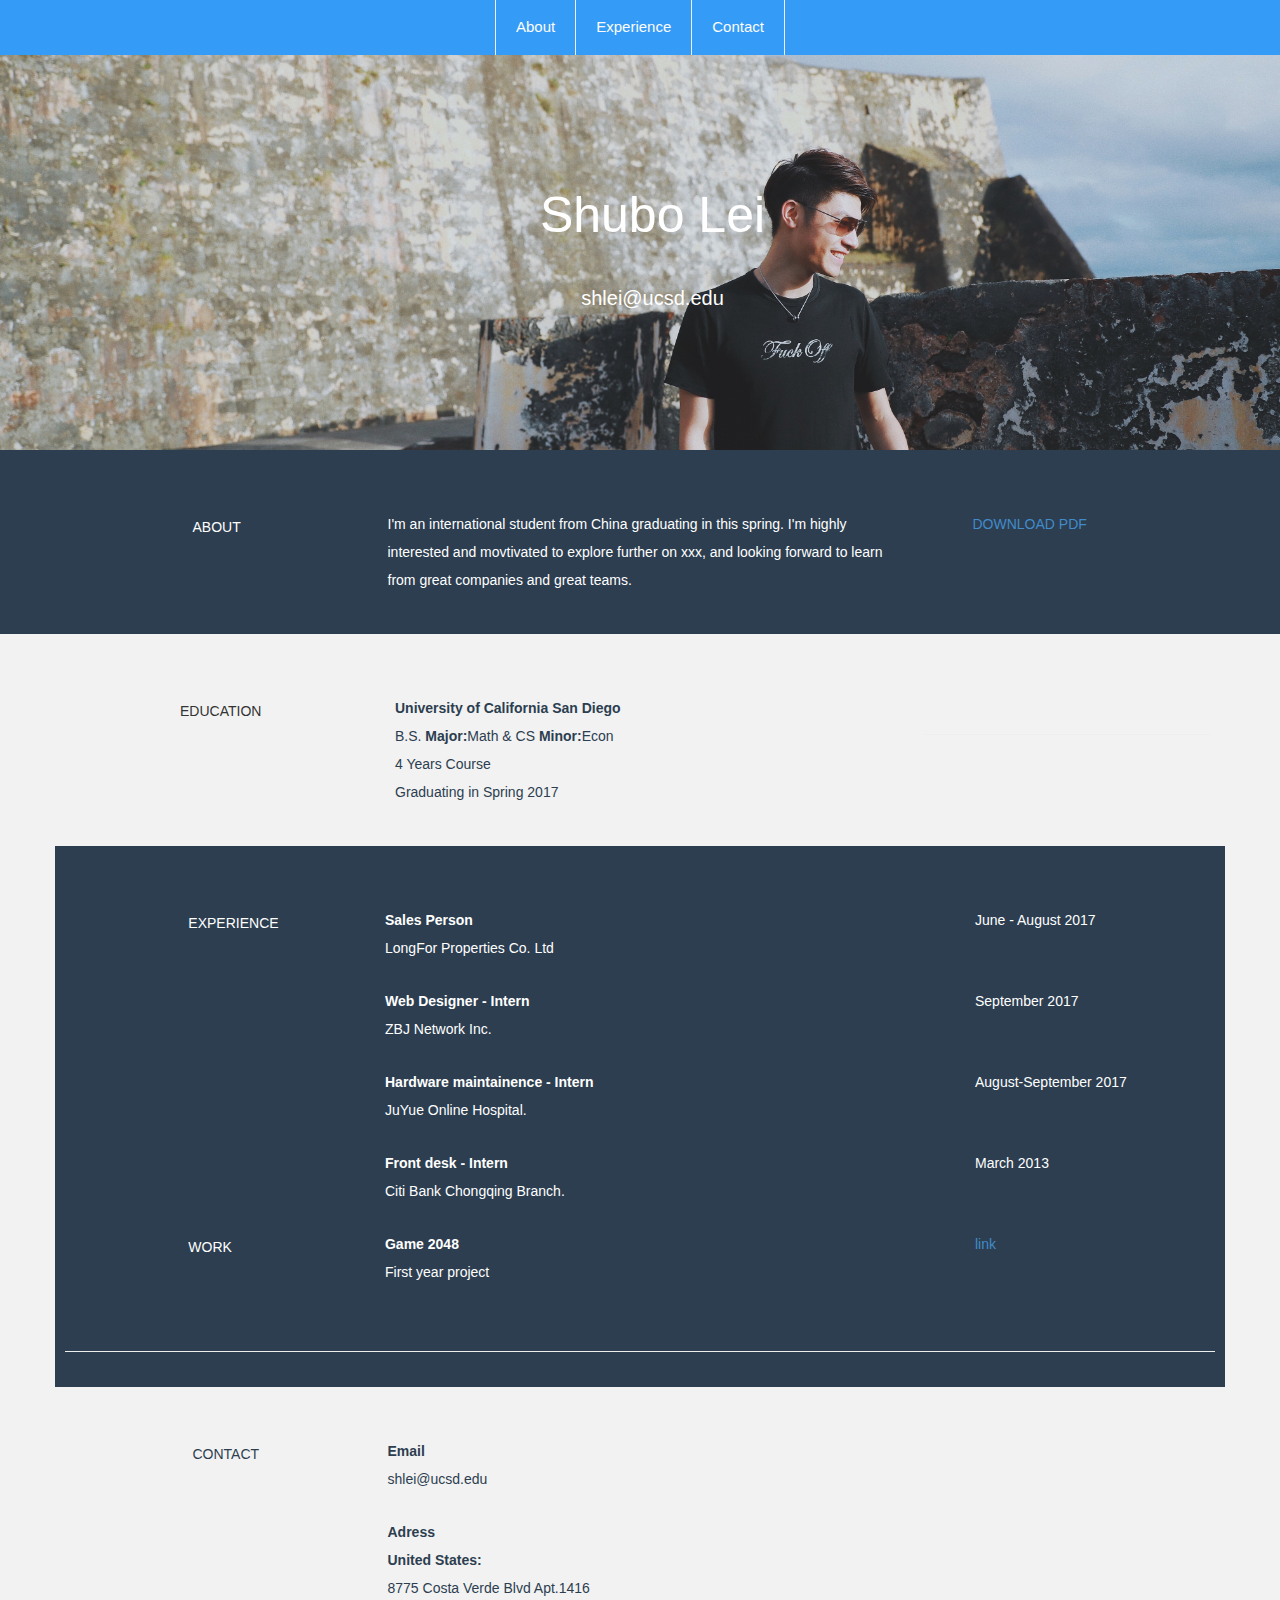
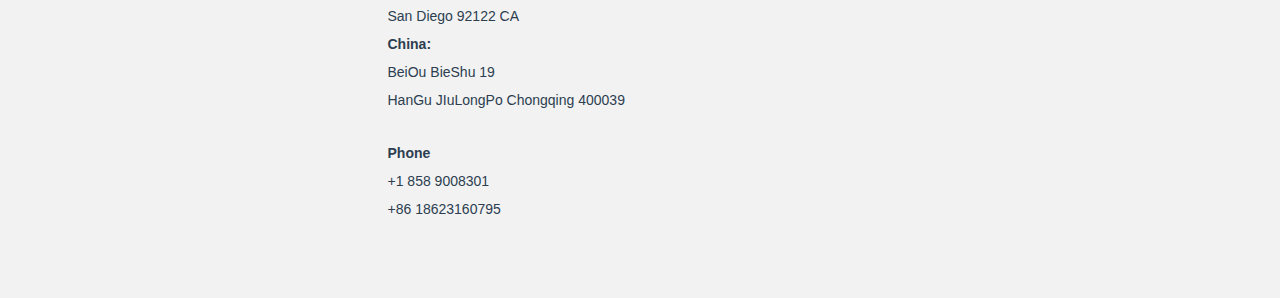
<file: index.html>
<!DOCTYPE html>
<!-- saved from url=(0140) -->
<html lang="en"><head><meta http-equiv="Content-Type" content="text/html; charset=UTF-8">
    
    <meta name="viewport" content="width=device-width, initial-scale=1.0">
    <meta http-equiv="X-UA-Compatible" content="ie=edge">
    <title>MyResume</title>
    <link href="core1.css" rel="stylesheet">
    <!-- Custom styles for this template -->
    <link href="styles.css" rel="stylesheet">
    <script src="jquery-3.2.1.min.js"></script>
    
    <script type="text/javascript" src="smoothscroll.js"></script> 
    
</head>

<body>
    <div id="topbar">
        <div id="innerbar">
            <div class="container">
                <div class="row">
                    <div class="dropdown">
                        <ul id="nav" class="nav">
                            <li class="menu-item"><a class="smoothScroll" href="#about" title="About"><i>About</i></a></li>
                            <li class="menu-item"><a class="smoothScroll" href="#experience" title="Experience"><i>Experience</i></a></li>
                            <li class="menu-item"><a class="smoothScroll" href="#contact" title="Contact"><i>Contact</i></a></li>
                        </ul>
                        <!--nav-->
                    </div>
                    <!--dropdown-->
                    <div class="bar"></div>
                </div>
                <!--row-->
            </div>
            <!--container-->
            <div class="bar"></div>
        </div>
        <!--innerbar-->
    </div>
    <!--topbar-->

    <div id="header">
        <div class="container">
            <div class="row centered">
                <div class="col-lg-12">
                    <h1><br>
                        <br> Shubo Lei</h1>
                    <h3>
                        <br> shlei@ucsd.edu
                    </h3>
                </div>
                <!--col-lg-12 -->
            </div>
            <!--row -->
        </div>
        <!--container -->
    </div>
    <!--header -->
    <section id="about" name="about"></section>
    <div id="intro">
        <div class="container">
            <div class="row">
                <div class="col-lg-2 col-lg-offset-1">
                    <h5>ABOUT</h5>
                </div>
                <div class="col-lg-6">
                    <p>I'm an international student from China graduating in this spring. I'm highly interested and movtivated
                        to explore further on xxx, and looking forward to learn from great companies and great teams.
                    </p>
                </div>
                <div class="col-lg-3">
                    <p>
                        <a href="jianli.pdf" target="_blank"><sm>DOWNLOAD PDF</sm></a>
                    </p>
                </div>

            </div>
            <!--row -->
        </div>
        <!--container -->
    </div>
    <!--intro -->

    <section id="resume" name="resume"></section>
    <!--EDUCATION DESCRIPTION -->

        <div id="school" class="container desc">
                <div class="col-lg-2 col-lg-offset-1">
                    <h5 id="education">EDUCATION</h5>
                </div>
                <div class="col-lg-6">
                    <p><i>University of California San Diego</i><br> B.S. <i>Major:</i>Math &amp; CS
                        <i>Minor:</i>Econ <br> 4 Years Course<br>
                        <sm>Graduating in Spring 2017</sm><br>
                    </p>
                </div>

            <!--/.row -->
            <br>
            <hr>
        </div>
        <!--/.container -->
        <section id="experience" name="experience"></section>
    <!--WORK DESCRIPTION -->

    <div id="work" class="container desc">
        <div class="row">

            <div class="col-lg-2 col-lg-offset-1">
                <h5>EXPERIENCE</h5>
            </div>
            <div class="col-lg-6">
                <p>
                    <t>Sales Person</t><br> LongFor Properties Co. Ltd <br>
                </p>
               
            </div>
            <div class="col-lg-3">
                <p>
                    <sm>June - August 2017</sm>
                </p>
            </div>

            <div class="col-lg-6 col-lg-offset-3">
                <p>
                    <t>Web Designer - Intern</t><br> ZBJ Network Inc. <br>
                </p>
            
            </div>
            <div class="col-lg-3">
                <p>
                    <sm>September 2017</sm>
                </p>
            </div>
            <div class="col-lg-6 col-lg-offset-3">
                    <p>
                        <t>Hardware maintainence - Intern</t><br> JuYue Online Hospital. <br>
                    </p>
                
                </div>
                <div class="col-lg-3">
                    <p>
                        <sm>August-September 2017</sm>
                    </p>
                </div>
                <div class="col-lg-6 col-lg-offset-3">
                        <p>
                            <t>Front desk - Intern</t><br> Citi Bank Chongqing Branch. <br>
                        </p>
                    
                    </div>
                    <div class="col-lg-3">
                        <p>
                            <sm>March 2013</sm>
                        </p>
                    </div>
                </div>
    <!--/.container -->
    <div class="row">
    <div class="col-lg-2 col-lg-offset-1">
            <h5>WORK</h5>
        </div>
        <div class="col-lg-6">
                <p>
                    <t> Game 2048</t><br> First year project <br>
                </p>
            
            </div>
            <div class="col-lg-3">
                <p>
                    <a href="file:///C:/Users/10169/OneDrive/%E6%96%87%E6%A1%A3/%E5%AE%9E%E4%B9%A0/%E7%8C%AA%E5%85%AB%E6%88%92/%E7%AE%80%E5%8E%86/link"> link </a>
                </p>
            </div>
        </div>
        <!--/.row -->
        <br>
        <hr>
    </div>

    <section id="contact" name="contact"></section>
	<!--FOOTER DESCRIPTION -->
	<div id="footwrap">
		<div class="container">
			<div class="row">
			
				<div class="col-lg-2 col-lg-offset-1">
					<h5>CONTACT</h5>
				</div>
				<div class="col-lg-6">
					<p><t>Email</t><br>
						shlei@ucsd.edu <br>
					</p>
					<p><t>Adress</t><br>
						<t>United States:</t> <br>
                        8775 Costa Verde Blvd Apt.1416<br>
                        San Diego 92122 CA<br>
                        <t>China:</t>	<br>									
                        BeiOu BieShu 19<br>
                        HanGu JIuLongPo Chongqing 400039<br>
                        
                        
					</p>
					<p><t>Phone</t><br>
                        +1 858 9008301 <br>
                        +86 18623160795<br>
					</p>
				</div>

			</div><!--/.row -->
		</div><!--/.container -->
	</div><!--/ #footer -->





</body></html>
</file>
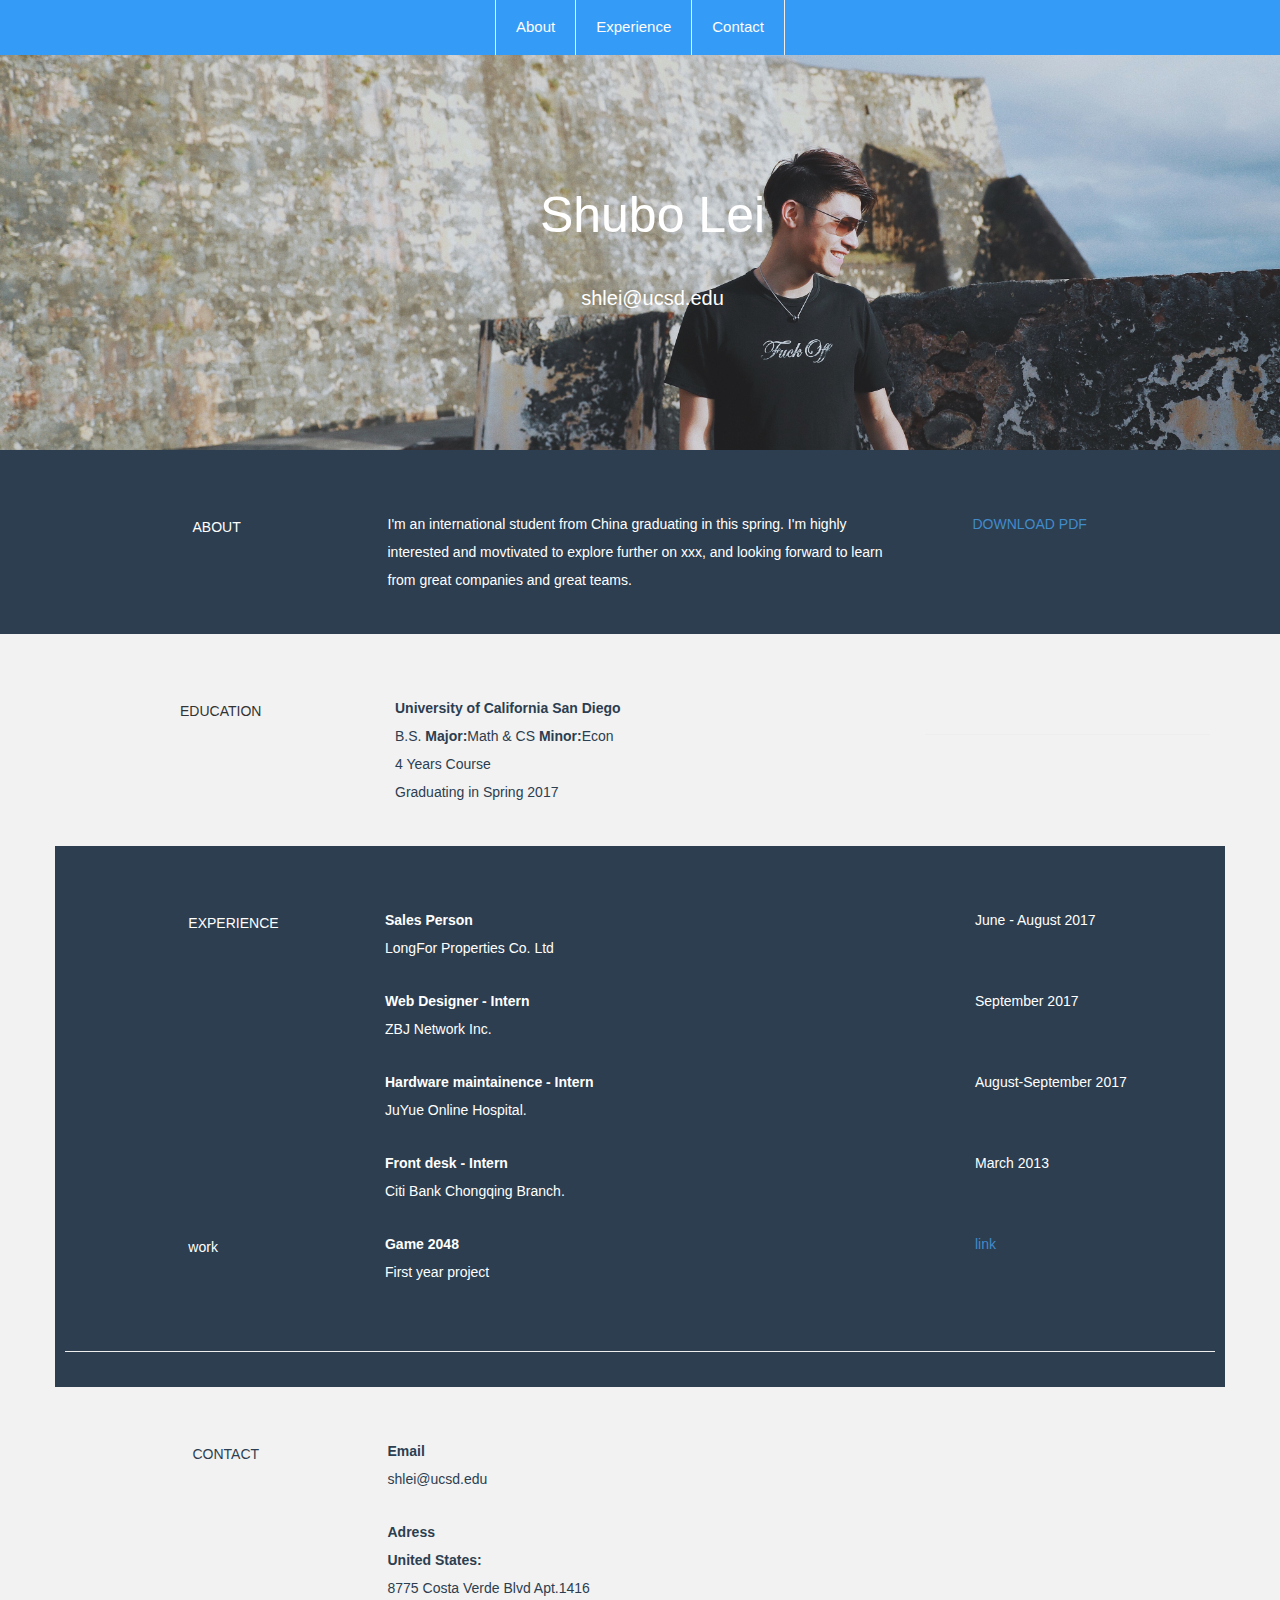
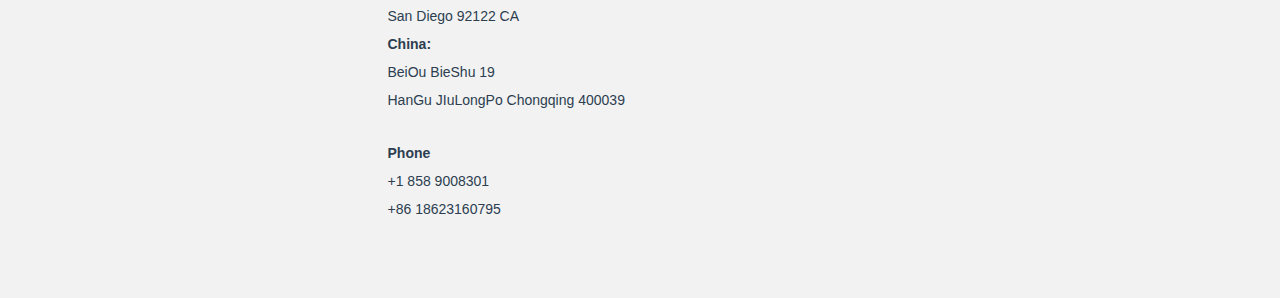
<file: MyResume.html>
<!DOCTYPE html>
<!-- saved from url=(0140) -->
<html lang="en"><head><meta http-equiv="Content-Type" content="text/html; charset=UTF-8">
    
    <meta name="viewport" content="width=device-width, initial-scale=1.0">
    <meta http-equiv="X-UA-Compatible" content="ie=edge">
    <title>MyResume</title>
    <link href="core1.css" rel="stylesheet">
    <!-- Custom styles for this template -->
    <link href="styles.css" rel="stylesheet">
    <script src="jquery-3.2.1.min.js"></script>
    
    <script type="text/javascript" src="smoothscroll.js"></script> 
    
</head>

<body>
    <div id="topbar">
        <div id="innerbar">
            <div class="container">
                <div class="row">
                    <div class="dropdown">
                        <ul id="nav" class="nav">
                            <li class="menu-item"><a class="smoothScroll" href="#about" title="About"><i>About</i></a></li>
                            <li class="menu-item"><a class="smoothScroll" href="#experience" title="Experience"><i>Experience</i></a></li>
                            <li class="menu-item"><a class="smoothScroll" href="#contact" title="Contact"><i>Contact</i></a></li>
                        </ul>
                        <!--nav-->
                    </div>
                    <!--dropdown-->
                    <div class="bar"></div>
                </div>
                <!--row-->
            </div>
            <!--container-->
            <div class="bar"></div>
        </div>
        <!--innerbar-->
    </div>
    <!--topbar-->

    <div id="header">
        <div class="container">
            <div class="row centered">
                <div class="col-lg-12">
                    <h1><br>
                        <br> Shubo Lei</h1>
                    <h3>
                        <br> shlei@ucsd.edu
                    </h3>
                </div>
                <!--col-lg-12 -->
            </div>
            <!--row -->
        </div>
        <!--container -->
    </div>
    <!--header -->
    <section id="about" name="about"></section>
    <div id="intro">
        <div class="container">
            <div class="row">
                <div class="col-lg-2 col-lg-offset-1">
                    <h5>ABOUT</h5>
                </div>
                <div class="col-lg-6">
                    <p>I'm an international student from China graduating in this spring. I'm highly interested and movtivated
                        to explore further on xxx, and looking forward to learn from great companies and great teams.
                    </p>
                </div>
                <div class="col-lg-3">
                    <p>
                        <a href="jianli.pdf" target="_blank"><sm>DOWNLOAD PDF</sm></a>
                    </p>
                </div>

            </div>
            <!--row -->
        </div>
        <!--container -->
    </div>
    <!--intro -->

    <section id="resume" name="resume"></section>
    <!--EDUCATION DESCRIPTION -->

        <div id="school" class="container desc">
                <div class="col-lg-2 col-lg-offset-1">
                    <h5 id="education">EDUCATION</h5>
                </div>
                <div class="col-lg-6">
                    <p><i>University of California San Diego</i><br> B.S. <i>Major:</i>Math &amp; CS
                        <i>Minor:</i>Econ <br> 4 Years Course<br>
                        <sm>Graduating in Spring 2017</sm><br>
                    </p>
                </div>

            <!--/.row -->
            <br>
            <hr>
        </div>
        <!--/.container -->
        <section id="experience" name="experience"></section>
    <!--WORK DESCRIPTION -->

    <div id="work" class="container desc">
        <div class="row">

            <div class="col-lg-2 col-lg-offset-1">
                <h5>EXPERIENCE</h5>
            </div>
            <div class="col-lg-6">
                <p>
                    <t>Sales Person</t><br> LongFor Properties Co. Ltd <br>
                </p>
               
            </div>
            <div class="col-lg-3">
                <p>
                    <sm>June - August 2017</sm>
                </p>
            </div>

            <div class="col-lg-6 col-lg-offset-3">
                <p>
                    <t>Web Designer - Intern</t><br> ZBJ Network Inc. <br>
                </p>
            
            </div>
            <div class="col-lg-3">
                <p>
                    <sm>September 2017</sm>
                </p>
            </div>
            <div class="col-lg-6 col-lg-offset-3">
                    <p>
                        <t>Hardware maintainence - Intern</t><br> JuYue Online Hospital. <br>
                    </p>
                
                </div>
                <div class="col-lg-3">
                    <p>
                        <sm>August-September 2017</sm>
                    </p>
                </div>
                <div class="col-lg-6 col-lg-offset-3">
                        <p>
                            <t>Front desk - Intern</t><br> Citi Bank Chongqing Branch. <br>
                        </p>
                    
                    </div>
                    <div class="col-lg-3">
                        <p>
                            <sm>March 2013</sm>
                        </p>
                    </div>
                </div>
    <!--/.container -->
    <div class="row">
    <div class="col-lg-2 col-lg-offset-1">
            <h5>work</h5>
        </div>
        <div class="col-lg-6">
                <p>
                    <t> Game 2048</t><br> First year project <br>
                </p>
            
            </div>
            <div class="col-lg-3">
                <p>
                    <a href="file:///C:/Users/10169/OneDrive/%E6%96%87%E6%A1%A3/%E5%AE%9E%E4%B9%A0/%E7%8C%AA%E5%85%AB%E6%88%92/%E7%AE%80%E5%8E%86/link"> link </a>
                </p>
            </div>
        </div>
        <!--/.row -->
        <br>
        <hr>
    </div>

    <section id="contact" name="contact"></section>
	<!--FOOTER DESCRIPTION -->
	<div id="footwrap">
		<div class="container">
			<div class="row">
			
				<div class="col-lg-2 col-lg-offset-1">
					<h5>CONTACT</h5>
				</div>
				<div class="col-lg-6">
					<p><t>Email</t><br>
						shlei@ucsd.edu <br>
					</p>
					<p><t>Adress</t><br>
						<t>United States:</t> <br>
                        8775 Costa Verde Blvd Apt.1416<br>
                        San Diego 92122 CA<br>
                        <t>China:</t>	<br>									
                        BeiOu BieShu 19<br>
                        HanGu JIuLongPo Chongqing 400039<br>
                        
                        
					</p>
					<p><t>Phone</t><br>
                        +1 858 9008301 <br>
                        +86 18623160795<br>
					</p>
				</div>

			</div><!--/.row -->
		</div><!--/.container -->
	</div><!--/ #footer -->





</body></html>
</file>
<file: styles.css>
/*over all style*/
body{
    padding: 0px;
    margin:0px;
    background-color: #f2f2f2;
}
h1, h2, h3, h4, h5, h6 {
    margin-left: 25px;
    font-family: "Menlo","Helvetica Neue", Helvetica, Arial, sans-serif;
    font-weight: 450;
    color: #333;

}

p {
    line-height: 28px;
    margin-bottom: 25px;
    margin-left: 25px;
    margin-right: 25px;
}


/*top bar */
#topbar {
	position: fixed;
	top: 0;
	left: 0;
	right: 0;
	z-index: 10000;
	overflow: visible;
	font: normal 16px/24px  'Open Sans',  "Menlo","Helvetica Neue", Helvetica, Arial, sans-serif;
}


#topbar ul#nav i{
    color: #FDFBFB;
    font: normal 15px  "Menlo","Helvetica Neue", Helvetica, Arial, sans-serif; ;
}
#innerbar {
	background: #349CF6;
	line-height: 0;
	text-align: center;
}

#topbar ul#nav {
	display: inline-block;
	position: relative;
	margin: 0;
	padding: 0;

	border-right: 1px solid #F3EEEE;

	/* For IE, the outcast */
	zoom:1;
	*display: inline;
}

#topbar ul#nav > li {
	display: block;
    float: left;
    padding: 0;

}


#topbar ul#nav a {
  display: block;
  font: normal 11px/18px "Menlo","Helvetica Neue", Helvetica, Arial, sans-serif;
  text-decoration: none;
  padding: 18px 20px 18px 20px;
  border-left: 1px solid #F3EEEE;
}

	#topbar ul#nav a:hover {
	  background: #9FD1FB;
	  text-decoration: none;
	  border-left: 1px solid #F3EEEE;
	}

	#topbar ul#nav .active a {
		background: #44bbaa;
		border-left: 1px solid #F3EEEE;
	}

		#topbar ul#nav .active a:hover {
			background: #44bbaa;
		}

/*top bar end */

/* header */

#header {
	background: url(1.jpg) no-repeat center top;
	margin-top: 50px;
	/*padding-top:140px;*/
	text-align:center;
	background-attachment: relative;
	background-position: center center;
    max-height: 800px;
    min-height: 400px;
    width: 100%;
    margin-bottom: auto;
    padding-bottom: 5px;
	
    -webkit-background-size: 100%;
    -moz-background-size: 100%;
    -o-background-size: 100%;
    background-size: 100%;

    -webkit-background-size: cover;
    -moz-background-size: cover;
    -o-background-size: cover;
    background-size: cover;
}

#header h1 {
    font: 50px  "Menlo","Helvetica Neue", Helvetica, Arial, sans-serif; 
	color: #FFFFFF;
}

#header h3 {
    font: 20px  "Menlo","Helvetica Neue", Helvetica, Arial, sans-serif; 
	color: #FFFFFF;
}
/* header end*/

/* Intnro Wrap */

#intro {
	background: #2c3e50;
	padding-top: 60px;
	padding-bottom: 15px;
    color: white;
    margin-top: auto;
} 

#intro h5, p {
	color: white;
}

#intro i {
	color: white;
    font: 20px "Menlo","Helvetica Neue", Helvetica, Arial, sans-serif;
	padding-right: 8px;
	vertical-align: middle;
}
#resume{
    padding: 60px;
    padding-bottom: 0px;
}

#school p {
    color:#2c3e50;
    
}
#school i {
    color:#2c3e50;
    font: 14px  "Menlo","Helvetica Neue", Helvetica, Arial, sans-serif;
    font-weight: 700;
}
#school{
    padding-bottom: 15px;
}
 #education{

    margin-left: 0px;
    padding-bottom: 20px;
    font-family:  "Menlo","Helvetica Neue", Helvetica, Arial, sans-serif;
    font-weight: 450;
}
#work{
    background: #2c3e50;
	padding-top: 60px;
	padding-bottom: 15px;
    color: white;
    margin-top: auto;
    padding-left: 10px;
    padding-right: 10px;
}
#work h5{
    color: white;
    margin-left: 25px;
    padding-bottom: 20px;
    font-family:  "Menlo","Helvetica Neue", Helvetica, Arial, sans-serif;
    font-weight: 450;
}
#work t {
 font-weight: 700;
}


#footwrap {

	padding-top: 50px;
	padding-bottom: 50px;
}

#footwrap p {
	color: #2c3e50;
}

#footwrap h5 {
	color: #2c3e50;
}


#footwrap t {
	font-weight: 700;
}

#footwrap i {
	padding-right: 8px;
	color: #1abc9c;
}
/* header end*/
</file>
